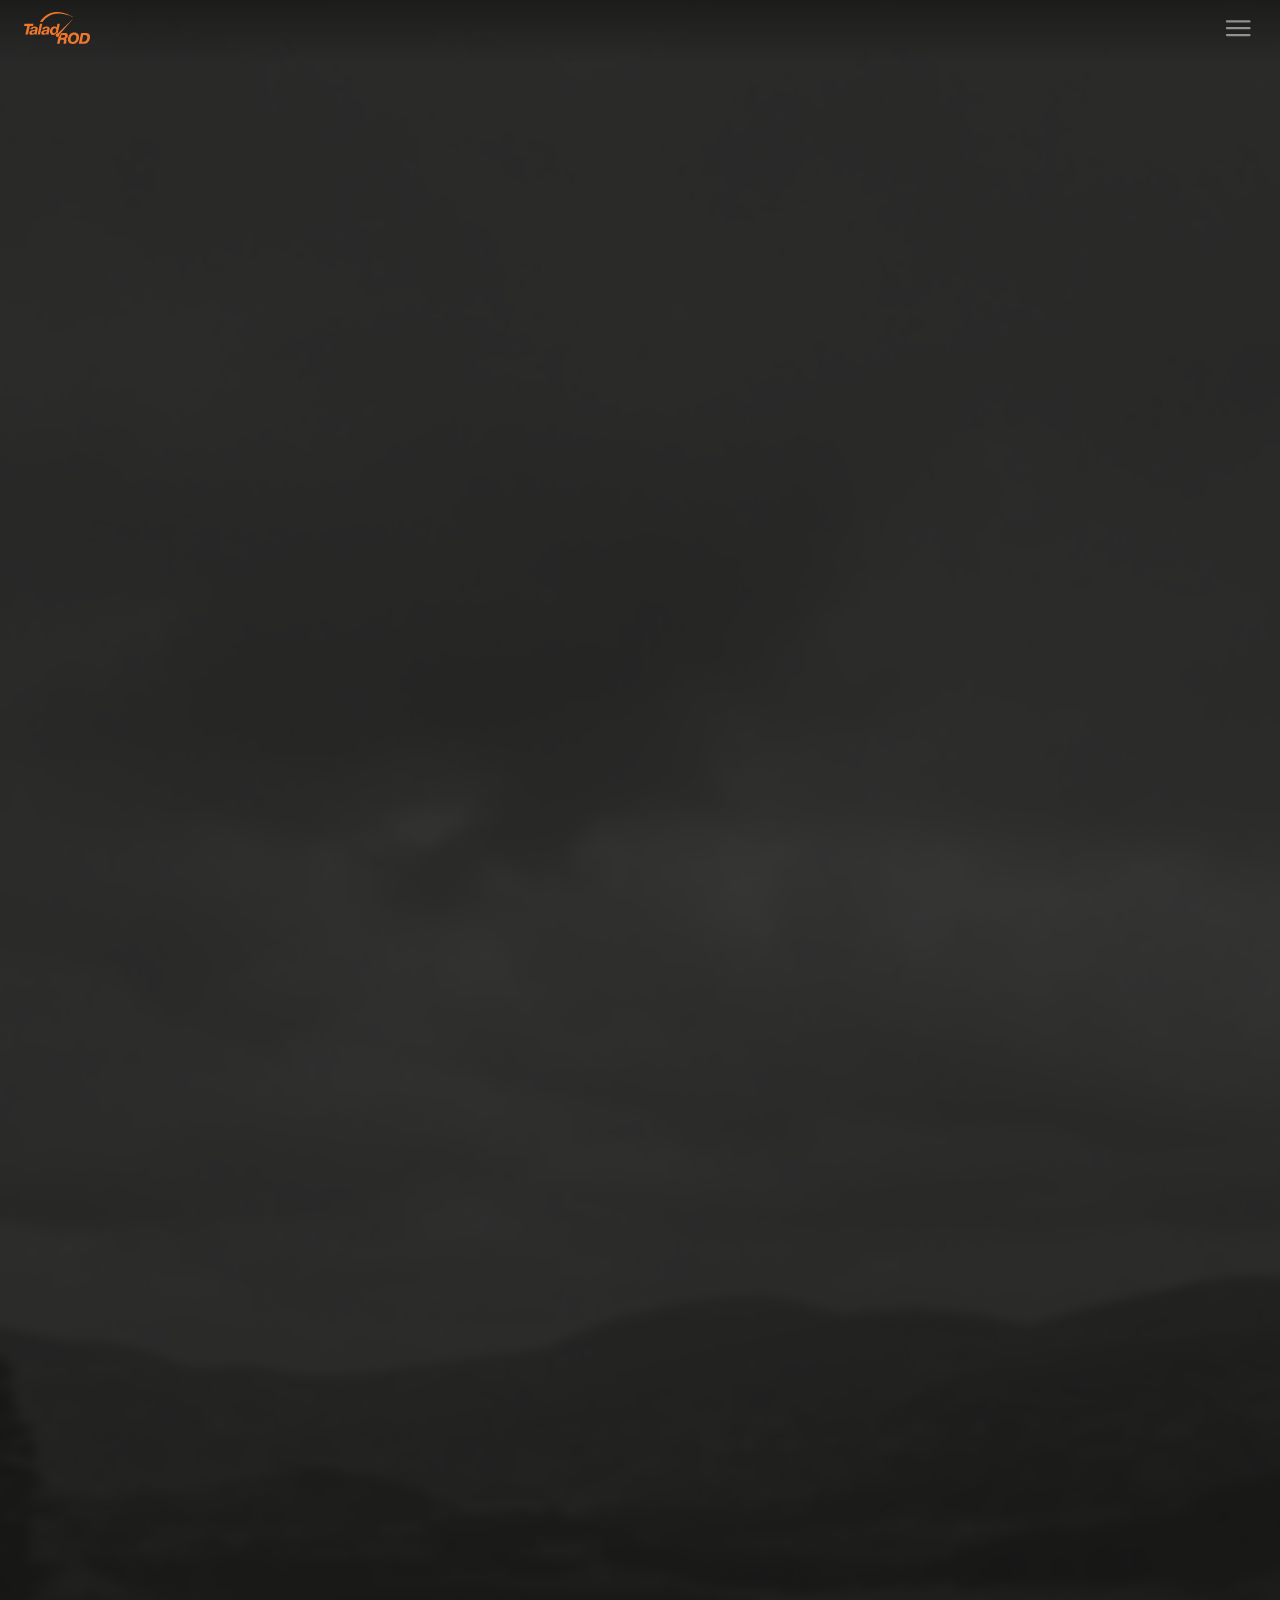
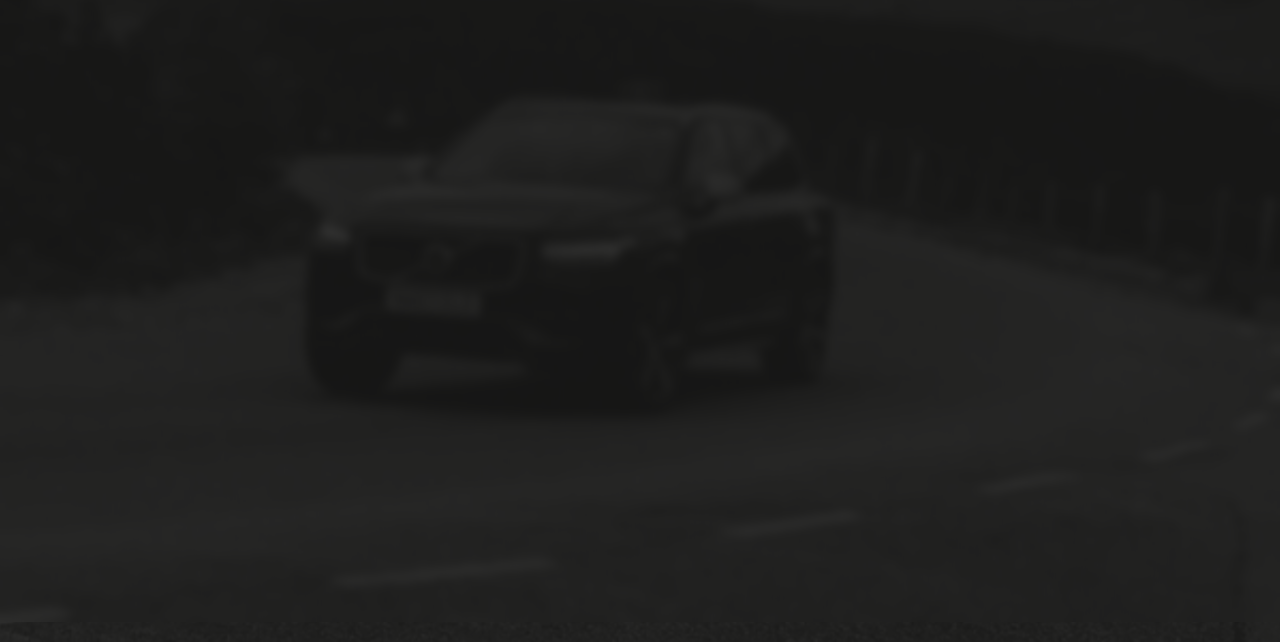
<file: home/index.html>
<!DOCTYPE html>
<html lang="en">
  <head>
    <meta charset="UTF-8" />
    <meta name="viewport" content="width=device-width, initial-scale=1.0" />
    <title>TaladRod Page</title>
    <link rel="stylesheet" href="../assets/css/ads.css" />
    <link rel="preconnect" href="https://fonts.googleapis.com" />
    <link rel="preconnect" href="https://fonts.gstatic.com" crossorigin />
    <link
      href="https://fonts.googleapis.com/css2?family=Kanit:ital,wght@0,300;0,400;0,500;0,600;1,300;1,400;1,500&display=swap"
      rel="stylesheet"
    />
  </head>
  <body>
    <header>
      <div class="logo">
        <img src="../assets/icons/taladRodLogo.svg" alt="TaladRod Logo" />
      </div>
      <div class="menu-icon">
        <img src="../assets/icons/hamburgerMenu.svg" alt="hamburger-menu" />
      </div>
    </header>

    <div class="container">
      <section class="first-section animated animatedFadeInUp fadeInUp">
        <div class="content-first-section">
          <p>ไม่พลาด</p>
          <p>รถที่อยากได้</p>
          <p>อีกต่อไป</p>
        </div>
        <img src="../assets/images/notifycationImage.svg" alt="notify-image" />
        <div class="download-tab">
          <a href="https://linkToIOS.com">
            <img src="../assets/icons/iosIcon.svg" alt="iosIcon" />
          </a>
          <img src="../assets/icons/dotIcon.svg" alt="dotIcon" />
          <a href="https://linkToAndroid.com">
            <img src="../assets/icons/androidIcon.svg" alt="androidIcon" />
          </a>
        </div>
        <div class="dropdownIcon">
          <img src="../assets/icons/dropdownIcon.svg" alt="ScrollIcon" />
        </div>
      </section>

      <section class="second-section animated fade-in">
        <div>
          <div>
            <p>รถที่ใช่ ไม่เคยซื้อทัน</p>
          </div>
          <div class="content-second-section">
            <div>
              <p>ราคาตามงบ</p>
              <p>ไมล์น้อย</p>
              <p>มือเดียวสภาพดี</p>
            </div>
            <div>
              <p>... ขายแล้ว</p>
              <p>... จองแล้ว</p>
              <p>... ขายแล้ว</p>
            </div>
          </div>
        </div>
        <div class="content-second-section-bottom">
          <div>
            <img src="../assets/images/pendingIcon.svg" alt="" />
            <p>รอซื้อ ช่วยคุณได้</p>
          </div>
          <p>รู้ก่อน เลือกก่อน ได้ก่อน</p>
          <p>แค่บอก อยากได้คันไหน</p>
          <p>
            กด
            <span
              ><img src="../assets/images/pendingIcon.svg" alt="pendingIcon"
            /></span>
            ทำรายการรอซื้อ
          </p>
        </div>
      </section>

      <section class="third-section animated fade-in">
        <div class="third-section-top">
          <p>แจ้งเตือนทันที</p>
          <p>ระบบจะแจ้งเมื่อมีรถมาใหม่ตามที่ “รอซื้อ” ไว้</p>
          <div>
            <img src="../assets/images/logoinBoxImage.svg" alt="taladrod" />
            <div>
              q
              <p>มีรถมาใหม่</p>
              <p>7 CIVIC 579k</p>
            </div>
          </div>
        </div>
        <div class="third-section-bottom">
          <p>โหลดแอปเลย</p>
          <div class="download-tab">
            <a href="https://linkToIOS.com">
              <img src="../assets/icons/iosIcon.svg" alt="iosIcon" />
            </a>
            <img src="../assets/icons/dotIcon.svg" alt="Icon 2" />
            <a href="https://linkToAndroid.com">
              <img src="../assets/icons/androidIcon.svg" alt="androidIcon" />
            </a>
          </div>
        </div>
      </section>
    </div>
    <script src="./index.js"></script>
  </body>
</html>
</file>
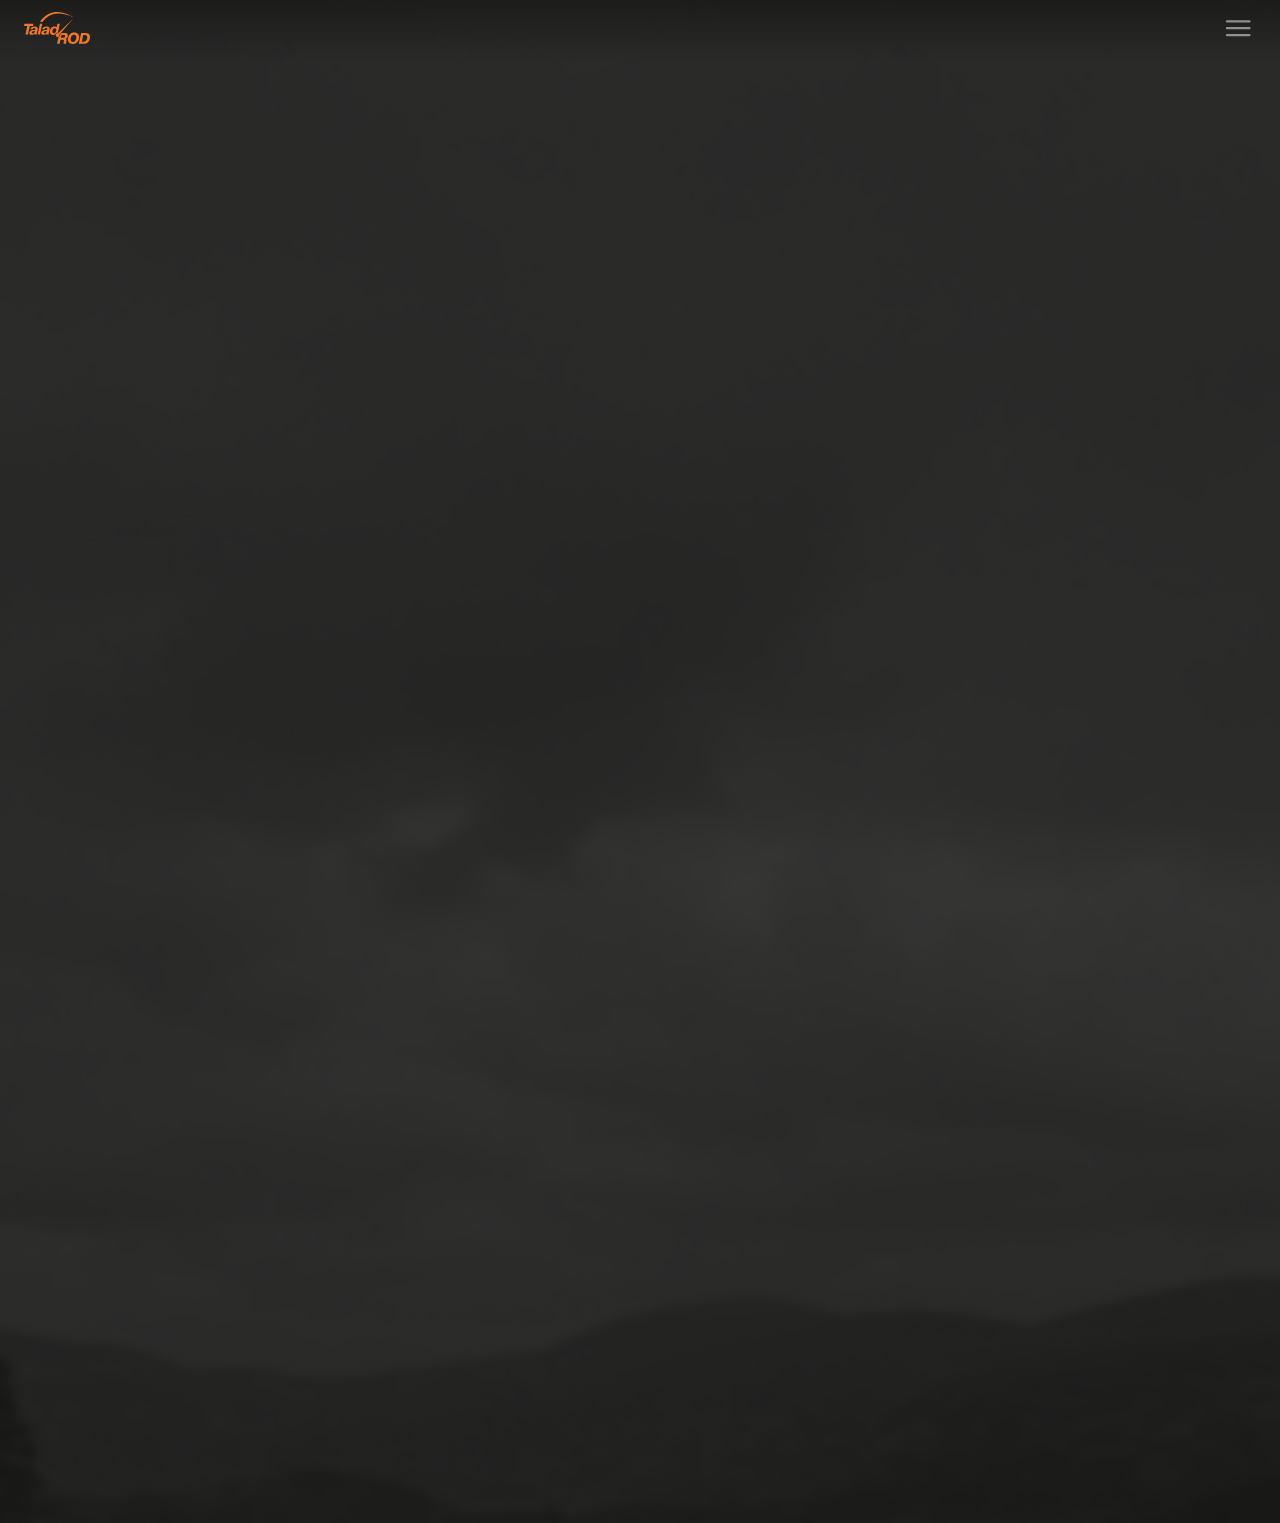
<file: sell/sell-ads/index.html>
<!DOCTYPE html>
<html lang="en">
  <head>
    <meta charset="UTF-8" />
    <meta name="viewport" content="width=device-width, initial-scale=1.0" />
    <title>TaladRod Page</title>
    <link rel="stylesheet" href="../../assets/css/sell-ads.css" />
    <link rel="preconnect" href="https://fonts.googleapis.com" />
    <link rel="preconnect" href="https://fonts.gstatic.com" crossorigin />
    <link
      href="https://fonts.googleapis.com/css2?family=Kanit:ital,wght@0,300;0,400;0,500;0,600;1,300;1,400;1,500&display=swap"
      rel="stylesheet"
    />
  </head>
  <body>
    <header>
      <div class="logo">
        <img src="../../assets/icons/taladRodLogo.svg" alt="TaladRod Logo" />
      </div>
      <div class="menu-icon">
        <img src="../../assets/icons/hamburgerMenu.svg" alt="hamburger-menu" />
      </div>
    </header>
    <section class="container">
      <div class="first-section animated animatedFadeInUp fadeInUp ">
        <div class="first-section-top ">
          <p class="special-text">ขายไวใน 2 วัน</p>
          <p>ได้ราคามากกว่าขายเทิร์น</p>
        </div>
        <div class="first-section-bottom">
          <p class="first-child">ตลาดรถ</p>
          <p>รถมาใหม่ <span>10,000</span>คัน</p>
          <p>ผู้ซื้อ <span>300,000</span>คน</p>
          <p>เข้าดูรถ <span>10 ล้าน</span>ครั้ง</p>
          <p class="last-child">ต่อเดือน</p>
        </div>
      </div>
      <div class="second-section animated animatedFadeInUp fadeInUp">
        <img src="../../assets/images/adsPromo.svg" alt="" />
      </div>
      <div class="third-section animated fade-in">
        <div class="third-section-first-child">
          <p>เจ้าของขายเอง</p>
          <div class="button">ลงขายฟรี</div>
          <p>
            <a href="./salesRules.html">ดูกติกาลงขาย</a>
          </p>
        </div>
        <div class="third-section-second-child">
          <p>ไม่ใช่เจ้าของรถ?</p>
          <a href="ฝากขาย">ฝากขาย</a>
        </div>
      </div>
      <div class="fourth-section animated fade-in">
        <div class="fourth-section-top">
          <p>* รถสภาพใช้งานปกติ ผู้ซื้อผู้ขายมีความพร้อม</p>
          <p>** สถิติจาก Google</p>
        </div>
      </div>
      </div>
    </section>
    <script src="./index.js"></script>
  </body>
</html>
</file>
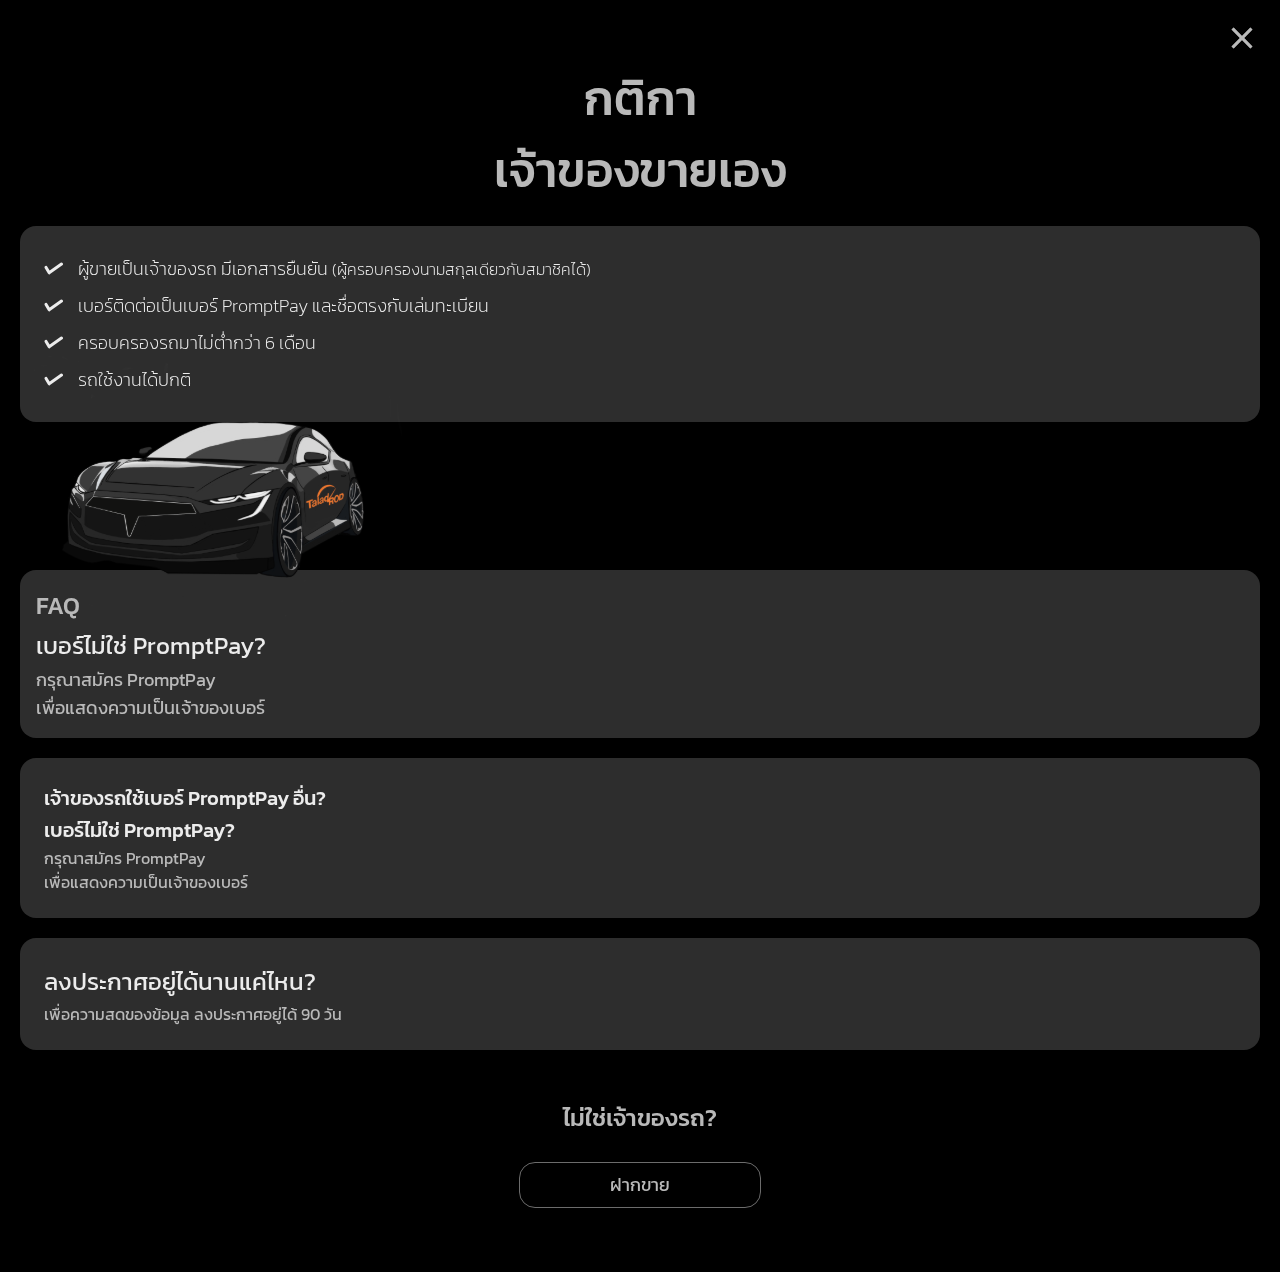
<file: sell/sell-ads/salesRules.html>
<!DOCTYPE html>
<html lang="en">
  <head>
    <meta charset="UTF-8" />
    <meta name="viewport" content="width=device-width, initial-scale=1.0" />
    <title>TaladRod Page</title>
    <link rel="stylesheet" href="../../assets/css/salesRules.css" />
    <link rel="preconnect" href="https://fonts.googleapis.com" />
    <link rel="preconnect" href="https://fonts.gstatic.com" crossorigin />
    <link
      href="https://fonts.googleapis.com/css2?family=Kanit:ital,wght@0,300;0,400;0,500;0,600;1,300;1,400;1,500&display=swap"
      rel="stylesheet"
    />
  </head>
  <body>
    <section class="rules-container">
      <div class="closeBtn">
        <a href="./index.html"
          ><img src="../../assets/icons/closeIcon.svg" alt="closeBtn"
        /></a>
      </div>
      <div class="box1">
        <p class="title">กติกา</p>
        <p>เจ้าของขายเอง</p>
      </div>
      <div class="box2">
        <div>
          <img src="../../assets/icons/correctIcon.svg" alt="checked" />
          <p>
            ผู้ขายเป็นเจ้าของรถ มีเอกสารยืนยัน
            <span>(ผู้ครอบครองนามสกุลเดียวกับสมาชิคได้)</span>
          </p>
        </div>
        <div>
          <img src="../../assets/icons/correctIcon.svg" alt="checked" />

          <p>เบอร์ติดต่อเป็นเบอร์ PromptPay และชื่อตรงกับเล่มทะเบียน</p>
        </div>

        <div>
          <img src="../../assets/icons/correctIcon.svg" alt="checked" />
          <p>ครอบครองรถมาไม่ต่ำกว่า 6 เดือน</p>
        </div>

        <div>
          <img src="../../assets/icons/correctIcon.svg" alt="checked" />
          <p>รถใช้งานได้ปกติ</p>
        </div>
      </div>
      <div class="car-image">
        <img src="../../assets/images/car.svg" alt="car" />
      </div>
      <div class="box3">
        <p>FAQ</p>
        <p>เบอร์ไม่ใช่ PromptPay?</p>
        <p>
          กรุณาสมัคร PromptPay <br />
          เพื่อแสดงความเป็นเจ้าของเบอร์
        </p>
      </div>
      <div class="box4">
        <p>
          เจ้าของรถใช้เบอร์ PromptPay อื่น? <br />
          เบอร์ไม่ใช่ PromptPay?
        </p>

        <p>
          กรุณาสมัคร PromptPay <br />
          เพื่อแสดงความเป็นเจ้าของเบอร์
        </p>
      </div>
      <div class="box5">
        <p>ลงประกาศอยู่ได้นานแค่ไหน?</p>
        <p>เพื่อความสดของข้อมูล ลงประกาศอยู่ได้ 90 วัน</p>
      </div>

      <div class="box6">
        <p>ไม่ใช่เจ้าของรถ?</p>
        <div class="sellBtn"><p>ฝากขาย</p></div>
      </div>
    </section>
    <script src="./index.js"></script>
  </body>
</html>
</file>
<file: assets/css/ads.css>
body {
  margin: 0;
  padding: 0;
  font-family: 'Kanit', sans-serif;
  font-style: normal;
  position: relative;
  background-image: url('../images/backgroundImage.svg');
  box-sizing: border-box;
  background-size: cover;
  background-repeat: no-repeat;
  background-attachment: fixed;
}

.container {
  backdrop-filter: blur(5px);
  background: linear-gradient(180deg, #1b1b1a -5, rgba(27, 27, 26, 0) 100%);
}

header {
  top: 0px;
  width: 100vw;
  box-sizing: border-box;
  display: flex;
  align-items: center;
  justify-content: space-between;
  padding: 10px 24px 10px 24px;
  position: fixed;
  backdrop-filter: blur(2px);
  background: linear-gradient(180deg, #1b1b1a -7.14%, rgba(27, 27, 26, 0) 100%);
  z-index: 100;
}

.menu-icon :first-child {
  height: 36px;
  width: 36px;
}

section {
  display: flex;
  color: #eaeaea;
  flex-direction: column;
  align-items: center;
  box-sizing: border-box;
}
.first-section {
  padding-top: 170px;
  height: 100vh;
}

.content-first-section {
  display: flex;
  font-size: 32px;
  font-weight: 400;
  flex-direction: column;
  align-items: center;
  font-style: normal;
  margin-bottom: -40px;
}

.content-first-section :nth-child(2) {
  font-size: 48px;
  font-weight: 400;
  line-height: 72px;
  margin: -25px;
}

.content-first-section :nth-child(3) {
  font-weight: 500;
}

.download-tab {
  display: flex;
  align-items: center;
  margin-bottom: 190px;
  margin-top: 5px;
}

.second-section {
  font-size: 18px;
  width: 244px;
  display: flex;
  align-items: center;
  width: 100%;
  margin-bottom: 185px;
  margin-top: 80px;
}

.second-section > div > div > p {
  color: #b9b9b9;
  font-family: Kanit;
  font-size: 32px;
  font-style: normal;
  font-weight: 400;
  line-height: 28px;
  margin-bottom: 25px;
}

.content-second-section {
  display: flex;
  justify-content: space-around;
}
.content-second-section p {
  margin-top: 0px;
  margin-bottom: 0px;
}

.content-second-section-bottom {
  width: 100%;
  display: flex;
  flex-direction: column;
  align-items: center;
  margin-top: 143px;
}

.content-second-section-bottom :first-child,
.content-second-section-bottom :last-child {
  display: flex;
  align-items: center;
  justify-content: center;
  padding: 0px;
}
.content-second-section-bottom > div p,
.content-second-section-bottom p:nth-child(3) {
  color: #ececec !important;
  margin-top: 12px;
}

.content-second-section-bottom > div:first-child > p {
  margin: 0px;
}
.content-second-section-bottom span img {
  width: 24px;
  margin-left: 5px;
  margin-right: 5px;
}
.content-second-section-bottom > p {
  color: #b9b9b9;
  font-size: 18px;
  margin-bottom: 0px;
  margin-top: 0px;
}

.content-second-section-bottom :nth-child(3) {
  font-size: 24px;
}

.third-section * {
  margin: 0;
}
.third-section {
  display: flex;
  flex-direction: column;
  gap: 150px;
  padding-bottom: 185px;
  overflow-y: scroll;
}

.third-section :first-child {
  display: flex;
  flex-direction: column;
  align-items: center;
}

.third-section > div > p:first-child {
  font-weight: 500;
  line-height: 40px;
  font-size: 24px;
}

.third-section > div > p:nth-child(2) {
  font-size: 18px;
  color: #b9b9b9;
  margin-bottom: 24px;
}

.third-section > div > div {
  display: flex;
}
.third-section > div > div > div {
  display: flex;
  flex-direction: column;
  justify-content: center;
  align-items: flex-start;
  margin-left: 10px;
}

.third-section > div > div > div > p:nth-child(1) {
  font-size: 25px;
}

.third-section > div > div > div > p:nth-child(2) {
  font-size: 12px;
}

.third-section-top > div > img {
  box-shadow: rgba(185, 185, 185, 0.3) 0px 1px 25px;
  border-radius: 15px;
}
third-section-bottom {
  margin-bottom: -185px;
}

.third-section-bottom > p {
  font-size: 24px;
  margin-bottom: 24px;
  font-weight: 500;
}

.animated.fade-in {
  opacity: 0;
  transform: translateY(20px);
  transition: opacity 0.5s ease-in-out, transform 0.5s ease-in-out;
}

.animated.fade-in.active {
  opacity: 1;
  transform: translateY(0);
}

@keyframes fadeInUp {
  from {
    transform: translate3d(0, 40px, 0);
  }

  to {
    transform: translate3d(0, 0, 0);
    opacity: 1;
  }
}

@-webkit-keyframes fadeInUp {
  from {
    transform: translate3d(0, 40px, 0);
  }

  to {
    transform: translate3d(0, 0, 0);
    opacity: 1;
  }
}

.animated {
  animation-duration: 1s;
  animation-fill-mode: both;
  -webkit-animation-duration: 1s;
  -webkit-animation-fill-mode: both;
  /* animation-play-state: paused; */
  animation-delay: calc(var(--scroll) * 1s);
}

.animatedFadeInUp {
  opacity: 0;
}

.fadeInUp {
  opacity: 0;
  animation-name: fadeInUp;
  -webkit-animation-name: fadeInUp;
}
</file>
<file: assets/css/sell-ads.css>
body {
  margin: 0;
  padding: 0;
  font-family: 'Kanit', sans-serif;
  font-style: normal;
  position: relative;
  background-image: url('../images/backgroundImage.svg');
  box-sizing: border-box;
  background-size: cover;
  background-repeat: no-repeat;
  background-attachment: fixed;
  color: white;
}

section {
  padding-bottom: 150px;
}

.container {
  backdrop-filter: blur(5px);
  background: linear-gradient(180deg, #1b1b1a -5, rgba(27, 27, 26, 0) 100%);
  padding-top: 130px;
}

.first-section,
.second-section,
.third-section {
  display: flex;
  justify-content: center;
  flex-direction: column;
  align-items: center;
  margin-bottom: 80px;
}

header {
  top: 0px;
  width: 100vw;
  box-sizing: border-box;
  display: flex;
  align-items: center;
  justify-content: space-between;
  padding: 10px 24px 10px 24px;
  position: fixed;
  backdrop-filter: blur(2px);
  background: linear-gradient(180deg, #1b1b1a -7.14%, rgba(27, 27, 26, 0) 100%);
  z-index: 100;
}

.first-section-top > * {
  font-size: 32px;
  margin: 5px;
}

.first-section-top {
  margin-bottom: 80px;
}

.first-section-bottom {
  display: flex;
  flex-direction: column;
  margin: 0;
  align-items: center;
}
.first-section-bottom > * {
  margin: 0;
}
.first-section {
  margin-bottom: 80px;
}

.special-text {
  font-size: 32px;
  color: white;
  position: relative;
}

.special-text::before {
  content: '*';
  position: absolute;
  top: -10px;
  left: 58%;
  transform: translateX(-50%);
  color: #b9b9b9;
}
.first-child,
.last-child {
  font-size: 18px;
  font-style: normal;
  font-weight: 500;
  line-height: 28px;
  color: var(--neutral-surface-strong, #535353) !important;
}
.first-section-bottom span {
  color: rgba(239, 118, 42, 0.45) !important;
  font-size: 32px;
  font-style: normal;
  font-weight: 600;
  line-height: 48px;
  margin: 0 10px;
}

.first-section-bottom p {
  color: #ececec;
  font-size: 18px;
  font-style: normal;
  font-weight: 400;
  line-height: 28px;
}

.button {
  display: flex;
  padding: 12px 24px;
  justify-content: center;
  align-items: center;
  align-self: stretch;
  width: 278px;
  border-radius: 16px;
  background: rgba(239, 118, 42, 0.45);
  color: #ececec;
}

a {
  font-size: 18px;
  font-style: normal;
  font-weight: 500;
  line-height: 28px;
  color: var(--neutral-surface-strong, #535353) !important;
}

.third-section-first-child {
  display: flex;
  flex-direction: column;
  justify-content: center;
  align-items: center;
  margin-bottom: 75px;
}

.third-section-second-child {
  /* margin: 0; */
  width: auto;
  display: flex;
  flex-direction: column;
  justify-content: center;
  align-items: center;
}
.third-section-second-child > * {
  font-size: 16px;
  font-style: normal;
  font-weight: 400;
  line-height: 24px;
  color: #b9b9b9;
  margin: 0px;
}

.fourth-section {
  display: flex;
  flex: 1;
  width: 100vw;
  padding-left: 15px;
}

.fourth-section-top > * {
  font-family: Kanit;
  font-size: 14px;
  font-style: normal;
  font-weight: 400;
  line-height: 24px;
  margin: 0px;
  color: #b9b9b9;
}

.animated.fade-in {
  opacity: 0;
  transform: translateY(20px);
  transition: opacity 0.5s ease-in-out, transform 0.5s ease-in-out;
}

.animated.fade-in.active {
  opacity: 1;
  transform: translateY(0);
}

@keyframes fadeInUp {
  from {
    transform: translate3d(0, 40px, 0);
  }

  to {
    transform: translate3d(0, 0, 0);
    opacity: 1;
  }
}

@-webkit-keyframes fadeInUp {
  from {
    transform: translate3d(0, 40px, 0);
  }

  to {
    transform: translate3d(0, 0, 0);
    opacity: 1;
  }
}

.animated {
  animation-duration: 1s;
  animation-fill-mode: both;
  -webkit-animation-duration: 1s;
  -webkit-animation-fill-mode: both;
  /* animation-play-state: paused; */
  animation-delay: calc(var(--scroll) * 1s);
}

.animatedFadeInUp {
  opacity: 0;
}

.fadeInUp {
  opacity: 0;
  animation-name: fadeInUp;
  -webkit-animation-name: fadeInUp;
}
</file>
<file: assets/css/salesRules.css>
body {
  margin: 0;
  padding: 0;
  font-family: 'Kanit', sans-serif;
  font-style: normal;
  position: relative;
  background-color: black;
  box-sizing: border-box;
  background-size: cover;
  background-repeat: no-repeat;
  background-attachment: fixed;
  color: white;
}

section {
  padding-bottom: 150px;
}

.rules-container {
  backdrop-filter: blur(5px);
  background: linear-gradient(180deg, #1b1b1a -5, rgba(27, 27, 26, 0) 100%);
  padding-top: 120px;
  padding: 20px;
}

header {
  top: 0px;
  width: 100vw;
  box-sizing: border-box;
  display: flex;
  align-items: center;
  justify-content: space-between;
  padding: 10px 24px 10px 24px;
  position: fixed;
  backdrop-filter: blur(2px);
  background: linear-gradient(180deg, #1b1b1a -7.14%, rgba(27, 27, 26, 0) 100%);
  z-index: 100;
}

.closeBtn {
  display: flex;
  justify-content: flex-end;
  align-items: flex-end;
  border: none;
  cursor: pointer;
}

.box1 {
  display: flex;
  justify-content: center;
  flex-direction: column;
  align-items: center;
}

.box1 > * {
  font-size: 48px;
  font-style: normal;
  font-weight: 500;
  line-height: 72px;
  margin: 0;
  color: #b9b9b9;
}

.box2 {
  padding: 24px;
  border-radius: 16px;
  background-color: #2d2d2d;
  margin: 20px 0 20px 0;
}

.box2 > div {
  display: flex;
}

.box2 > div > img {
  margin-right: 10px;
}

.box2 p {
  color: #ececec;
  font-style: normal;
  font-weight: 200;
  font-size: 18px;
  margin: 5px;
}

.box2 > div > p > span {
  font-size: 16px;
}

.car-image {
  z-index: 1;
  margin: -150px 0 -130px 0;
}

.box3 {
  padding: 16px;
  border-radius: 16px;
  background-color: #2d2d2d;
  margin: 20px 0 20px 0;
}

.box3 > * {
  margin: 0;
}

.box3 :first-child {
  font-size: 24px;
  font-style: normal;
  font-weight: 500;
  line-height: 40px;
  color: #b9b9b9;
}

.box3 :nth-child(2) {
  font-size: 24px;
  font-style: normal;
  font-weight: 400;
  line-height: 40px;
  color: #ececec;
}
.box3 :last-child {
  font-size: 18px;
  font-style: normal;
  font-weight: 400;
  line-height: 28px;
  color: #b9b9b9;
}

.box4 {
  padding: 24px;
  border-radius: 16px;
  background-color: #2d2d2d;
  margin: 20px 0 20px 0;
}

.box4 > * {
  margin: 0;
}

.box4 :first-child {
  font-size: 20px;
  font-style: normal;
  font-weight: 500;
  line-height: 32px;
  color: #ececec;
}

.box4 :last-child {
  font-size: 16px;
  font-style: normal;
  font-weight: 400;
  line-height: 24px;
  color: #b9b9b9;
}

.box5 {
  padding: 24px;
  border-radius: 16px;
  background-color: #2d2d2d;
  margin: 20px 0 0px 0;
}

.box5 > * {
  margin: 0;
}

.box5 :first-child {
  font-size: 24px;
  font-style: normal;
  font-weight: 400;
  line-height: 40px;
  color: #ececec;
}

.box5 :last-child {
  font-size: 16px;
  font-style: normal;
  color: #b9b9b9;
  font-weight: 400;
  line-height: 24px;
}

.box6 {
  display: flex;
  flex-direction: column;
  justify-content: center;
  align-items: center;
  padding: 24px;
  border-radius: 16px;
  margin: 0px 0 20px 0;
}

.box6 :first-child {
  color: #b9b9b9;
  font-size: 24px;
  font-style: normal;
  font-weight: 500;
  line-height: 40px;
}

.sellBtn :first-child {
  color: #b9b9b9;
  font-size: 18px;
  font-style: normal;
  font-weight: 400;
  line-height: 28px;
}

.sellBtn {
  width: 240px;
  height: 44px;
  border-radius: 16px;
  border: 1px solid #6c6c6c;
  display: flex;
  justify-content: center;
  align-items: center;
}
</file>
